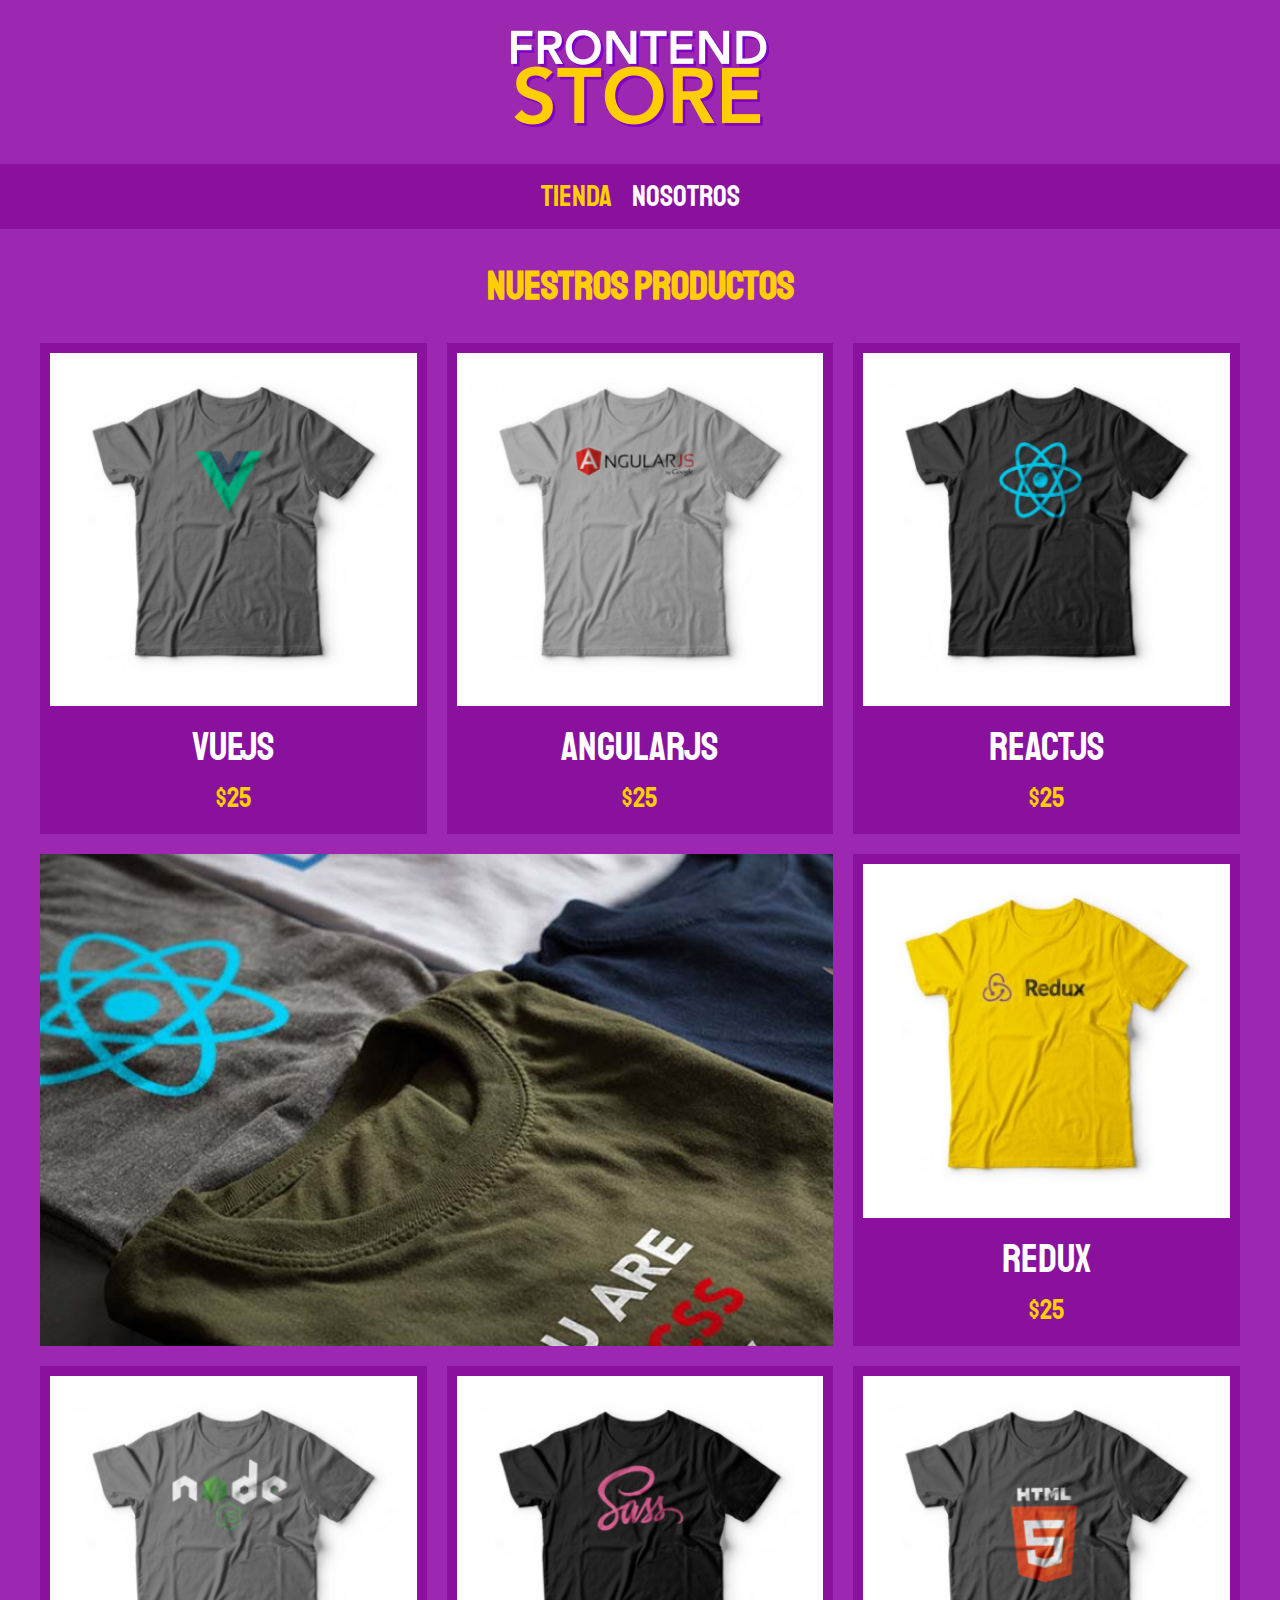
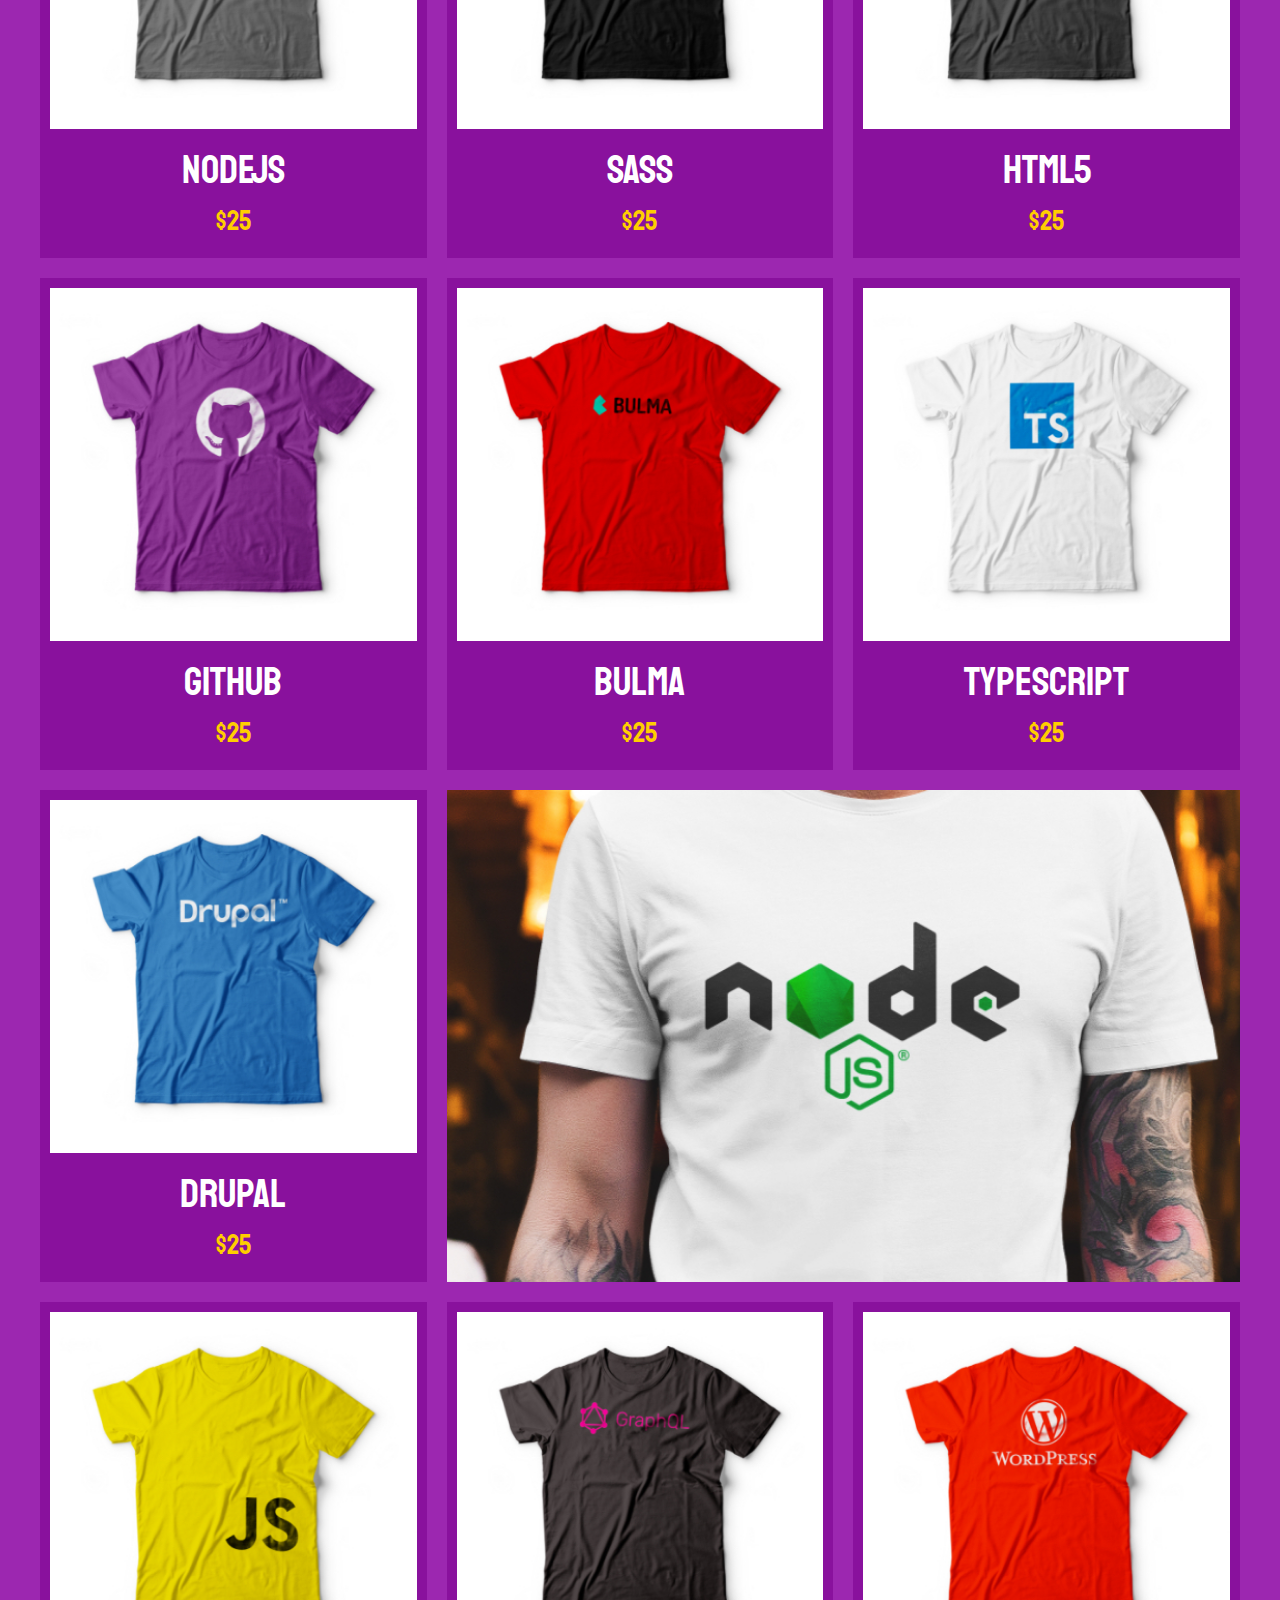
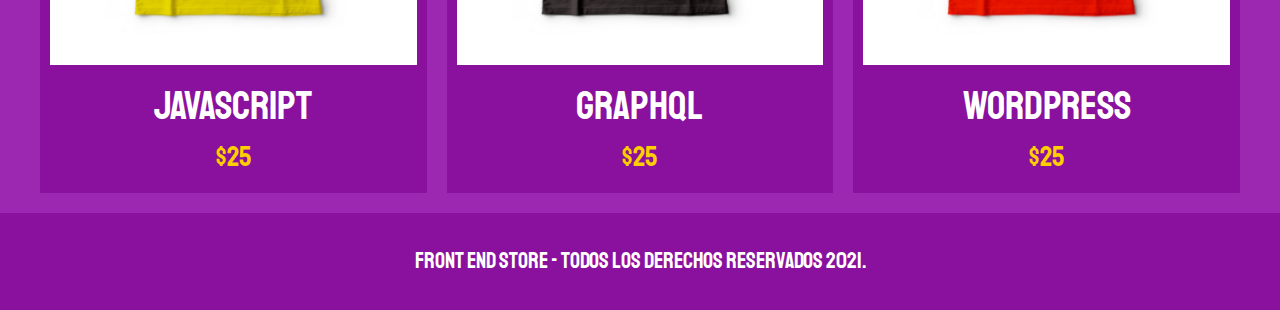
<file: index.html>
<!DOCTYPE html>
<html lang="en">
<head>
    <meta charset="UTF-8">
    <meta http-equiv="X-UA-Compatible" content="IE=edge">
    <meta name="viewport" content="width=device-width, initial-scale=1.0">
    <link rel="preload" href="css/normalize.css" as="style">
    <link rel="stylesheet" href="css/normalize.css">
    <link rel="preconnect" href="https://fonts.googleapis.com">
    <link rel="preconnect" href="https://fonts.gstatic.com" crossorigin>
    <link href="https://fonts.googleapis.com/css2?family=Staatliches&display=swap" rel="stylesheet">
    <link rel="preload" href="css/styles.css" as="style">
    <link rel="stylesheet" href="css/styles.css">
    <title>FrontEnd Store</title>
</head>
<body>
    <header class="header">
        <a href="index.html">
            <img class="header__logo" src="img/logo.png" alt="Logotipo">
        </a>
    </header>
    <nav class="navigation">
        <a class="navigation__link navigation__link--active" href="index.html">Tienda</a>
        <a class="navigation__link" href="nosotros.html">Nosotros</a>
    </nav>
    <main class="container">
        <h1>Nuestros Productos</h1>
        <div class="grid">
            <div class="product">
                <a href="producto.html">
                    <img class="product__image" src="img/1.jpg" alt="imagen playera">
                    <div class="product__info">
                        <p class="product__name">VueJS</p>
                        <p class="product__price">$25</p>
                    </div>
                </a>
            </div>
            <div class="product">
                <a href="producto.html">
                    <img class="product__image" src="img/2.jpg" alt="imagen playera">
                    <div class="product__info">
                        <p class="product__name">AngularJS</p>
                        <p class="product__price">$25</p>
                    </div>
                </a>
            </div>
            <div class="product">
                <a href="producto.html">
                    <img class="product__image" src="img/3.jpg" alt="imagen playera">
                    <div class="product__info">
                        <p class="product__name">ReactJs</p>
                        <p class="product__price">$25</p>
                    </div>
                </a>
            </div>
            <div class="product">
                <a href="producto.html">
                    <img class="product__image" src="img/4.jpg" alt="imagen playera">
                    <div class="product__info">
                        <p class="product__name">Redux</p>
                        <p class="product__price">$25</p>
                    </div>
                </a>
            </div>
            <div class="product">
                <a href="producto.html">
                    <img class="product__image" src="img/5.jpg" alt="imagen playera">
                    <div class="product__info">
                        <p class="product__name">NodeJS</p>
                        <p class="product__price">$25</p>
                    </div>
                </a>
            </div>
            <div class="product">
                <a href="producto.html">
                    <img class="product__image" src="img/6.jpg" alt="imagen playera">
                    <div class="product__info">
                        <p class="product__name">Sass</p>
                        <p class="product__price">$25</p>
                    </div>
                </a>
            </div>
            <div class="product">
                <a href="producto.html">
                    <img class="product__image" src="img/7.jpg" alt="imagen playera">
                    <div class="product__info">
                        <p class="product__name">HTML5</p>
                        <p class="product__price">$25</p>
                    </div>
                </a>
            </div>
            <div class="product">
                <a href="producto.html">
                    <img class="product__image" src="img/8.jpg" alt="imagen playera">
                    <div class="product__info">
                        <p class="product__name">GitHub</p>
                        <p class="product__price">$25</p>
                    </div>
                </a>
            </div>
            <div class="product">
                <a href="producto.html">
                    <img class="product__image" src="img/9.jpg" alt="imagen playera">
                    <div class="product__info">
                        <p class="product__name">Bulma</p>
                        <p class="product__price">$25</p>
                    </div>
                </a>
            </div>
            <div class="product">
                <a href="producto.html">
                    <img class="product__image" src="img/10.jpg" alt="imagen playera">
                    <div class="product__info">
                        <p class="product__name">TypeScript</p>
                        <p class="product__price">$25</p>
                    </div>
                </a>
            </div>
            <div class="product">
                <a href="producto.html">
                    <img class="product__image" src="img/11.jpg" alt="imagen playera">
                    <div class="product__info">
                        <p class="product__name">Drupal</p>
                        <p class="product__price">$25</p>
                    </div>
                </a>
            </div>
            <div class="product">
                <a href="producto.html">
                    <img class="product__image" src="img/12.jpg" alt="imagen playera">
                    <div class="product__info">
                        <p class="product__name">JavaScript</p>
                        <p class="product__price">$25</p>
                    </div>
                </a>
            </div>
            <div class="product">
                <a href="producto.html">
                    <img class="product__image" src="img/13.jpg" alt="imagen playera">
                    <div class="product__info">
                        <p class="product__name">GraphQL</p>
                        <p class="product__price">$25</p>
                    </div>
                </a>
            </div>
            <div class="product">
                <a href="producto.html">
                    <img class="product__image" src="img/14.jpg" alt="imagen playera">
                    <div class="product__info">
                        <p class="product__name">WordPress</p>
                        <p class="product__price">$25</p>
                    </div>
                </a>
            </div>
            <div class="graphic graphic--shirts"></div>
            <div class="graphic graphic--node"></div>
        </div>
    </main>
    <footer class="footer">
        <p class="footer__text">Front End Store - Todos los derechos Reservados 2021.</p>
    </footer>
</body>
</html>
</file>
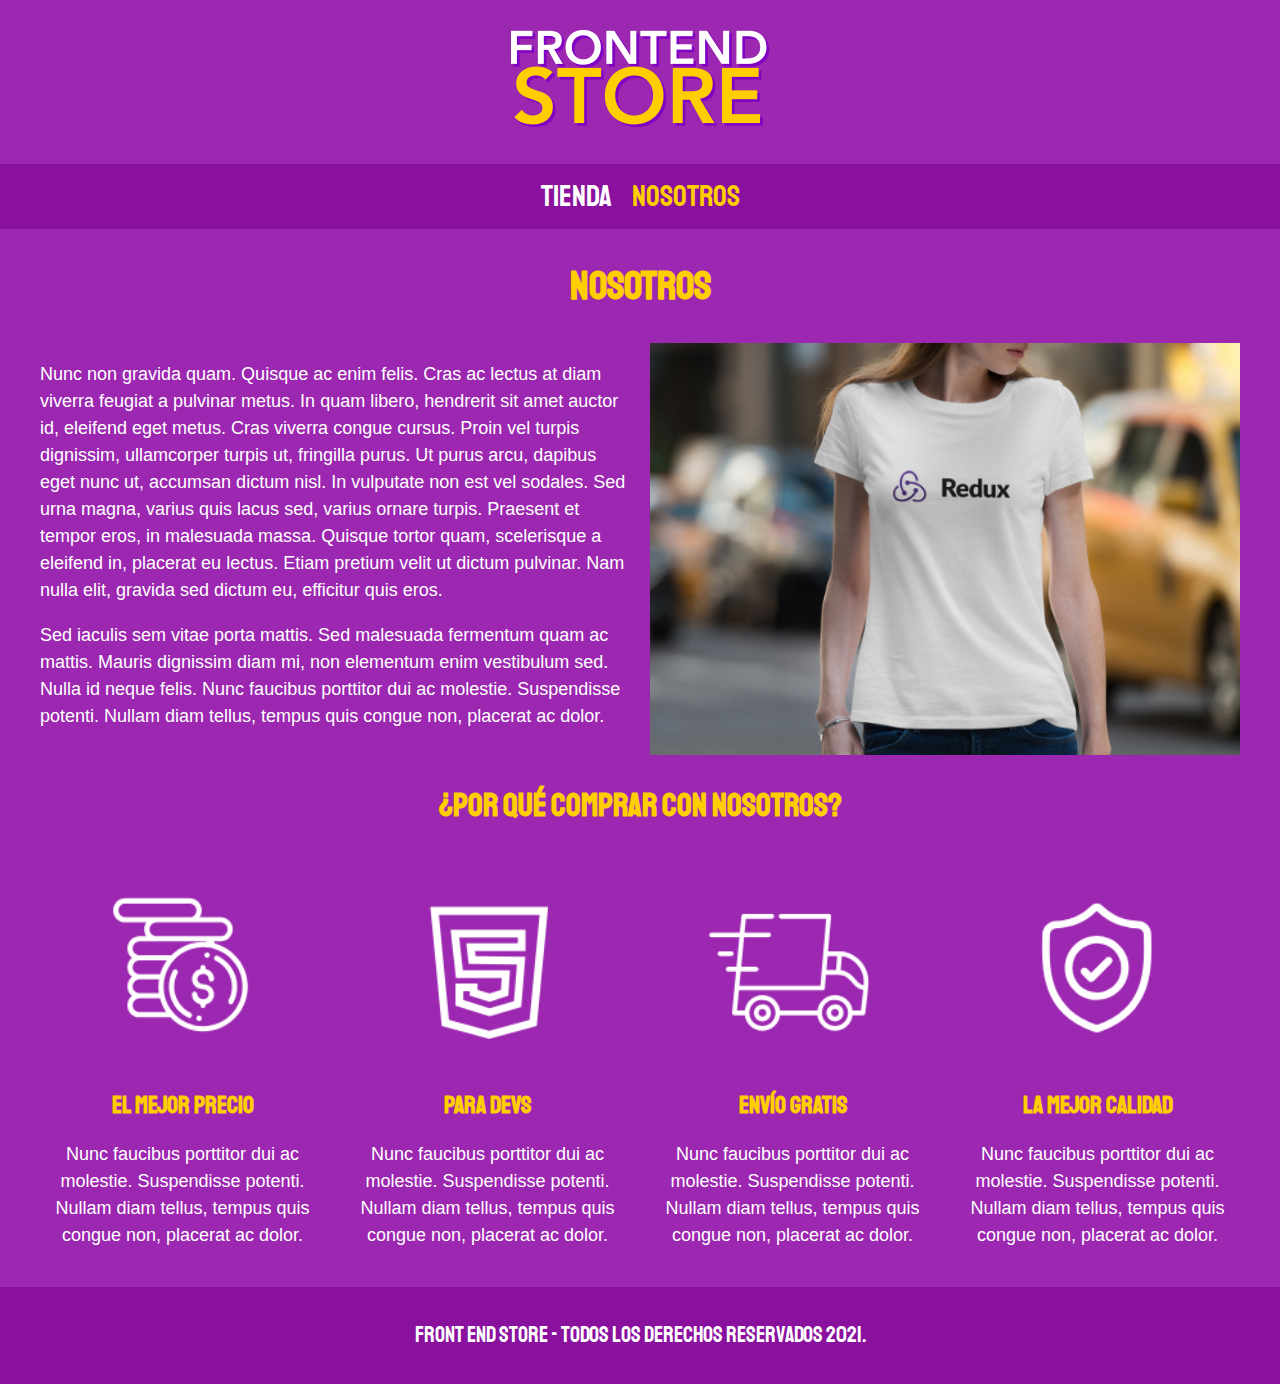
<file: nosotros.html>
<!DOCTYPE html>
<html lang="en">
<head>
    <meta charset="UTF-8">
    <meta http-equiv="X-UA-Compatible" content="IE=edge">
    <meta name="viewport" content="width=device-width, initial-scale=1.0">
    <link rel="preload" href="css/normalize.css" as="style">
    <link rel="stylesheet" href="css/normalize.css">
    <link rel="preconnect" href="https://fonts.googleapis.com">
    <link rel="preconnect" href="https://fonts.gstatic.com" crossorigin>
    <link href="https://fonts.googleapis.com/css2?family=Staatliches&display=swap" rel="stylesheet">
    <link rel="preload" href="css/styles.css" as="style">
    <link rel="stylesheet" href="css/styles.css">
    <title>FrontEnd Store</title>
</head>
<body>
    <header class="header">
        <a href="index.html">
            <img class="header__logo" src="img/logo.png" alt="Logotipo">
        </a>
    </header>
    <nav class="navigation">
        <a class="navigation__link" href="index.html">Tienda</a>
        <a class="navigation__link navigation__link--active" href="nosotros.html">Nosotros</a>
    </nav>
    <main class="container">
        <h1>Nosotros</h1>
        <div class="nosotros">
            <div class="nosotros__content">
                <p>
                    Nunc non gravida quam. Quisque ac enim felis. Cras ac lectus at diam viverra feugiat a pulvinar metus. In quam libero, hendrerit sit amet auctor id,
                    eleifend eget metus. Cras viverra congue cursus. Proin vel turpis dignissim, ullamcorper turpis ut, fringilla purus. Ut purus arcu, dapibus eget nunc
                    ut, accumsan dictum nisl. In vulputate non est vel sodales. Sed urna magna, varius quis lacus sed, varius ornare turpis. Praesent et tempor eros, in
                    malesuada massa. Quisque tortor quam, scelerisque a eleifend in, placerat eu lectus. Etiam pretium velit ut dictum pulvinar. Nam nulla elit, gravida
                    sed dictum eu, efficitur quis eros.
                </p>
                <p>
                    Sed iaculis sem vitae porta mattis. Sed malesuada fermentum quam ac mattis. Mauris dignissim diam mi, non elementum enim vestibulum sed. Nulla id neque
                    felis. Nunc faucibus porttitor dui ac molestie. Suspendisse potenti. Nullam diam tellus, tempus quis congue non, placerat ac dolor.
                </p>
            </div>
            <img src="img/nosotros.jpg" alt="Imágen Nosotros" class="nosotros__image">
        </div>
    </main>
    <section class="container buy">
        <h2 class="buy__title">¿Por qué comprar con nosotros?</h2>
        <div class="blocks">
            <div class="block">
                <img class="block__image" src="img/icono_1.png" alt="por qué comprar">
                <h3 class="block__title">El Mejor Precio</h3>
                <p>Nunc faucibus porttitor dui ac molestie. Suspendisse potenti. Nullam diam tellus, tempus quis congue non, placerat ac dolor.</p>
            </div>
            <div class="block">
                <img class="block__image" src="img/icono_2.png" alt="por qué comprar">
                <h3 class="block__title">Para Devs</h3>
                <p>Nunc faucibus porttitor dui ac molestie. Suspendisse potenti. Nullam diam tellus, tempus quis congue non, placerat ac dolor.</p>
            </div>
            <div class="block">
                <img class="block__image" src="img/icono_3.png" alt="por qué comprar">
                <h3 class="block__title">Envío Gratis</h3>
                <p>Nunc faucibus porttitor dui ac molestie. Suspendisse potenti. Nullam diam tellus, tempus quis congue non, placerat ac dolor.</p>
            </div>
            <div class="block">
                <img class="block__image" src="img/icono_4.png" alt="por qué comprar">
                <h3 class="block__title">La Mejor Calidad</h3>
                <p>Nunc faucibus porttitor dui ac molestie. Suspendisse potenti. Nullam diam tellus, tempus quis congue non, placerat ac dolor.</p>
            </div>
        </div>
    </section>
    <footer class="footer">
        <p class="footer__text">Front End Store - Todos los derechos Reservados 2021.</p>
    </footer>
</body>
</html>
</file>
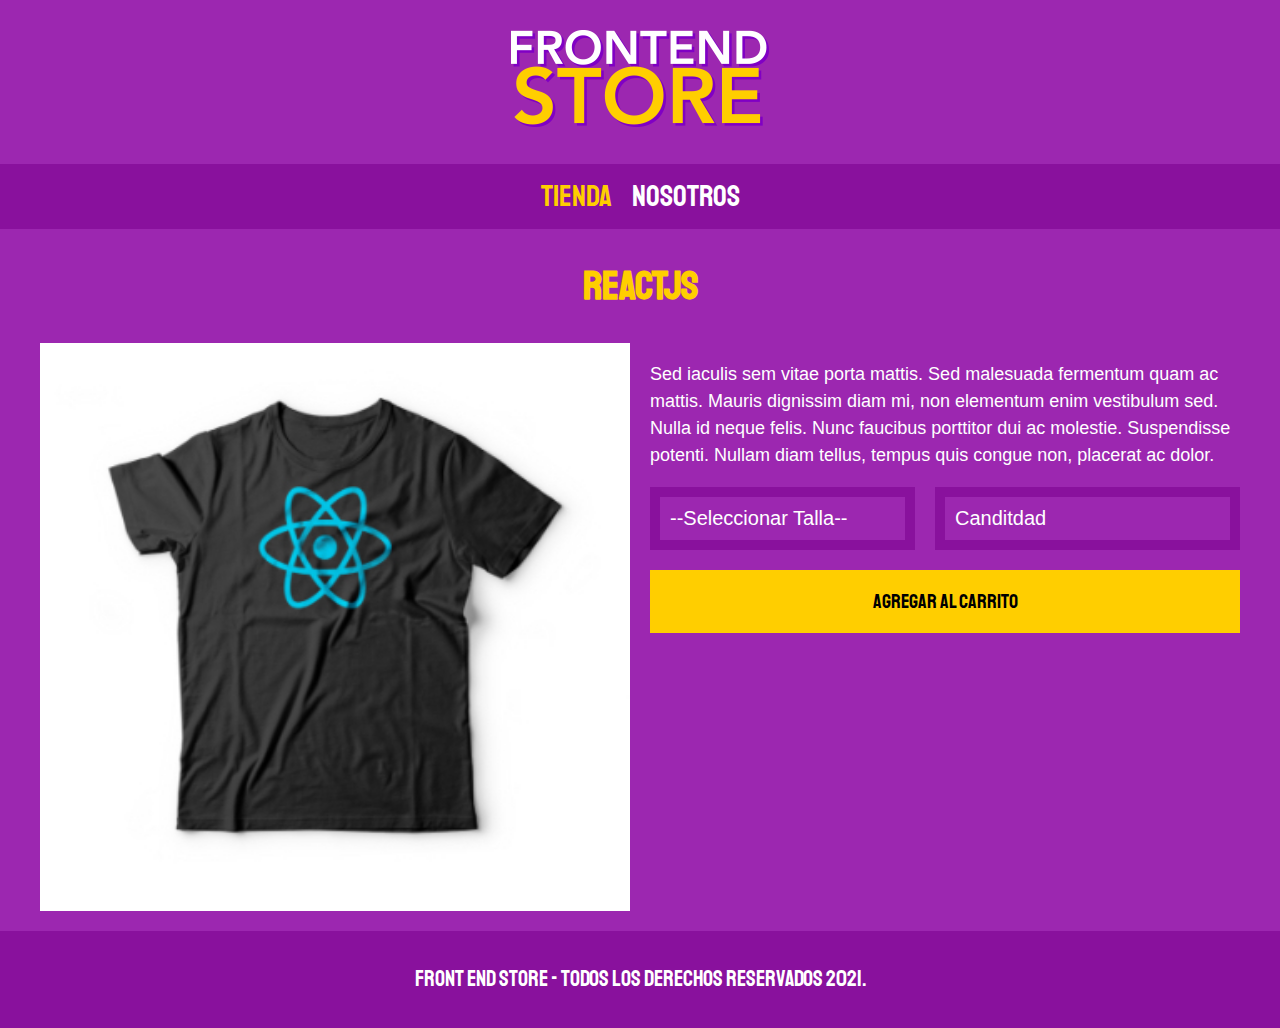
<file: producto.html>
<!DOCTYPE html>
<html lang="en">
<head>
    <meta charset="UTF-8">
    <meta http-equiv="X-UA-Compatible" content="IE=edge">
    <meta name="viewport" content="width=device-width, initial-scale=1.0">
    <link rel="preload" href="css/normalize.css" as="style">
    <link rel="stylesheet" href="css/normalize.css">
    <link rel="preconnect" href="https://fonts.googleapis.com">
    <link rel="preconnect" href="https://fonts.gstatic.com" crossorigin>
    <link href="https://fonts.googleapis.com/css2?family=Staatliches&display=swap" rel="stylesheet">
    <link rel="preload" href="css/styles.css" as="style">
    <link rel="stylesheet" href="css/styles.css">
    <title>FrontEnd Store</title>
</head>
<body>
    <header class="header">
        <a href="index.html">
            <img class="header__logo" src="img/logo.png" alt="Logotipo">
        </a>
    </header>
    <nav class="navigation">
        <a class="navigation__link navigation__link--active" href="index.html">Tienda</a>
        <a class="navigation__link" href="nosotros.html">Nosotros</a>
    </nav>
    <main class="container">
        <h1>ReactJs</h1>
        <div class="shirt">
            <img src="img/3.jpg" alt="Imágen del producto" class="shirt__image">
            <div class="shirt__content">
                <p>Sed iaculis sem vitae porta mattis. Sed malesuada fermentum quam ac mattis. Mauris dignissim diam mi, non elementum enim vestibulum sed. Nulla id neque
                    felis. Nunc faucibus porttitor dui ac molestie. Suspendisse potenti. Nullam diam tellus, tempus quis congue non, placerat ac dolor.
                </p>
                <form class="form">
                    <select class="form__field">
                        <option disabled selected class="form__option">--Seleccionar Talla--</option>
                        <option class="form__option">Chica</option>
                        <option class="form__option">Mediana</option>
                        <option class="form__option">Grande</option>
                    </select>
                    <input class="form__field form__number" type="number" placeholder="Canditdad" min="1">
                    <input class="form__submit" type="submit" value="Agregar al Carrito">
                </form>
            </div>
        </div>
    </main>
    <footer class="footer">
        <p class="footer__text">Front End Store - Todos los derechos Reservados 2021.</p>
    </footer>
</body>
</html>
</file>
<file: css/styles.css>
:root{
    --primario: #9c27b0;
    --primarioOscuro: #89119d;
    --secundario: #ffce00;
    --secundarioOscuro: rgb(233, 187, 2);
    --blanco: #ffffff;
    --negro: #000000;
    --fuentePrincipal: 'Staatliches', cursive;
}

/* apply a natural box layout model to all elements, but allowing components to change */
html {
    box-sizing: border-box;
    font-size: 62.5%;
}
*, *:before, *:after {
    box-sizing: inherit;
}

/*****GLOBALES*****/
body{
    background-color: var(--primario);
    font-size: 1.6rem;
    line-height: 1.5;
}
p{
    font-size: 1.8rem;
    font-family: Arial, Helvetica, sans-serif;
    color: var(--blanco);
}
a{
    text-decoration: none;
}
img{
    width: 100%;
}
.container{
    max-width: 120rem;
    margin: 0 auto;
}
h1, h2, h3{
    text-align: center;
    color: var(--secundario);
    font-family: var(--fuentePrincipal);
}
h1{
    font-size: 4rem;
}
h2{
    font-size: 3.2rem;
}
h3{
    font-size: 2.4rem;
}
/*****HEADER*****/
.header{
    display: flex;
    justify-content: center;
}
.header__logo{
    margin:3rem 0
}
/*****NAVEGACIÓN*****/
.navigation{
    background-color: var(--primarioOscuro);
    padding: 1rem 0;
    display: flex;
    justify-content: center;
    gap: 2rem; /*Separación forma nueva*/
}
.navigation__link{
    font-family: var(--fuentePrincipal);
    color: var(--blanco);
    font-size: 3rem;
}
.navigation__link--active,
.navigation__link:hover{
    color: var(--secundario);
}

/****GRID*****/
.grid{
    display: grid;
    grid-template-columns: repeat(2, 1fr);
    gap: 2rem;
}
@media (min-width: 768px) {
    .grid{
        grid-template-columns: repeat(3, 1fr);
    }
}

/*****PRODUCTOS*****/
.product{
    background-color: var(--primarioOscuro);
    padding: 1rem;
}
.product__name{
    font-size: 4rem;
}
.product__price{
    font-size: 2.8rem;
    color: var(--secundario);
}
.product__name,
.product__price{
    font-family: var(--fuentePrincipal);
    margin: 1rem 0;
    text-align: center;
    line-height: 1.2;
}

/*****GRÄFICOS*****/
.graphic{
    min-height: 30rem;
    background-repeat: no-repeat;
    background-size: cover;
    grid-column: 1 / 3;
}
.graphic--shirts{
    grid-row: 2 / 3;
    background-image: url(../img/grafico1.jpg);
}
.graphic--node{
    background-image: url(../img/grafico2.jpg);
    grid-row: 8 / 9;
}
@media (min-width: 768px) {
    .graphic--node{
        grid-row: 5 / 6;
        grid-column: 2 / 4;
    }
}

/*****FOOTER*****/
.footer{
    background-color: var(--primarioOscuro);
    padding: 1rem 0;
    margin-top: 2rem;
}
.footer__text{
    text-align: center;
    font-family: var(--fuentePrincipal);
    font-size: 2.2rem;
}

/*****NOSOTROS*****/
.nosotros{
    display: grid;
    grid-template-rows: repeat(2, auto);
}
@media (min-width: 768px) {
    .nosotros{
        grid-template-columns: repeat(2, 1fr);
        column-gap: 2rem;
    }
}
.nosotros__image{
    grid-row: 1 / 2;
}
@media (min-width: 768px) {
    .nosotros__image{
        grid-column: 2 / 3;
    }
}

/*****Bloques*****/
.blocks{
    display: grid;
    grid-template-columns: repeat(2, 1fr);
    gap: 2rem;   
}
@media (min-width: 768px) {
    .blocks{
        grid-template-columns: repeat(4, 1fr);
    }
}
.block{
    text-align: center;
}
.block__title{
    margin: 0;
}

/*****PÁGINA DEL PRODUCTO*****/
@media (min-width: 768px) {
    .shirt{
        display: grid;
        grid-template-columns: repeat(2, 1fr);
        column-gap: 2rem;
    }
}
.form{
    display: grid;
    grid-template-columns: repeat(2, 1fr);
    gap: 2rem;
}
.form__field{
    border: 1rem solid var(--primarioOscuro);
    background-color: transparent;
    color: var(--blanco);
    font-size: 2rem;
    font-family: Arial, Helvetica, sans-serif;
    padding: 1rem;
    appearance: none;
}
.form__submit{
    background-color: var(--secundario);
    border: none;
    font-size: 2rem;
    font-family: var(--fuentePrincipal);
    padding: 2rem;
    transition: background-color .3s ease;
    grid-column: 1 / 3;
}
.form__submit:hover{
    cursor: pointer;
    background-color: var(--secundarioOscuro);
}
.form__option{
    color: var(--negro);
}
.form__number::placeholder{
    color: var(--blanco);
}
</file>
